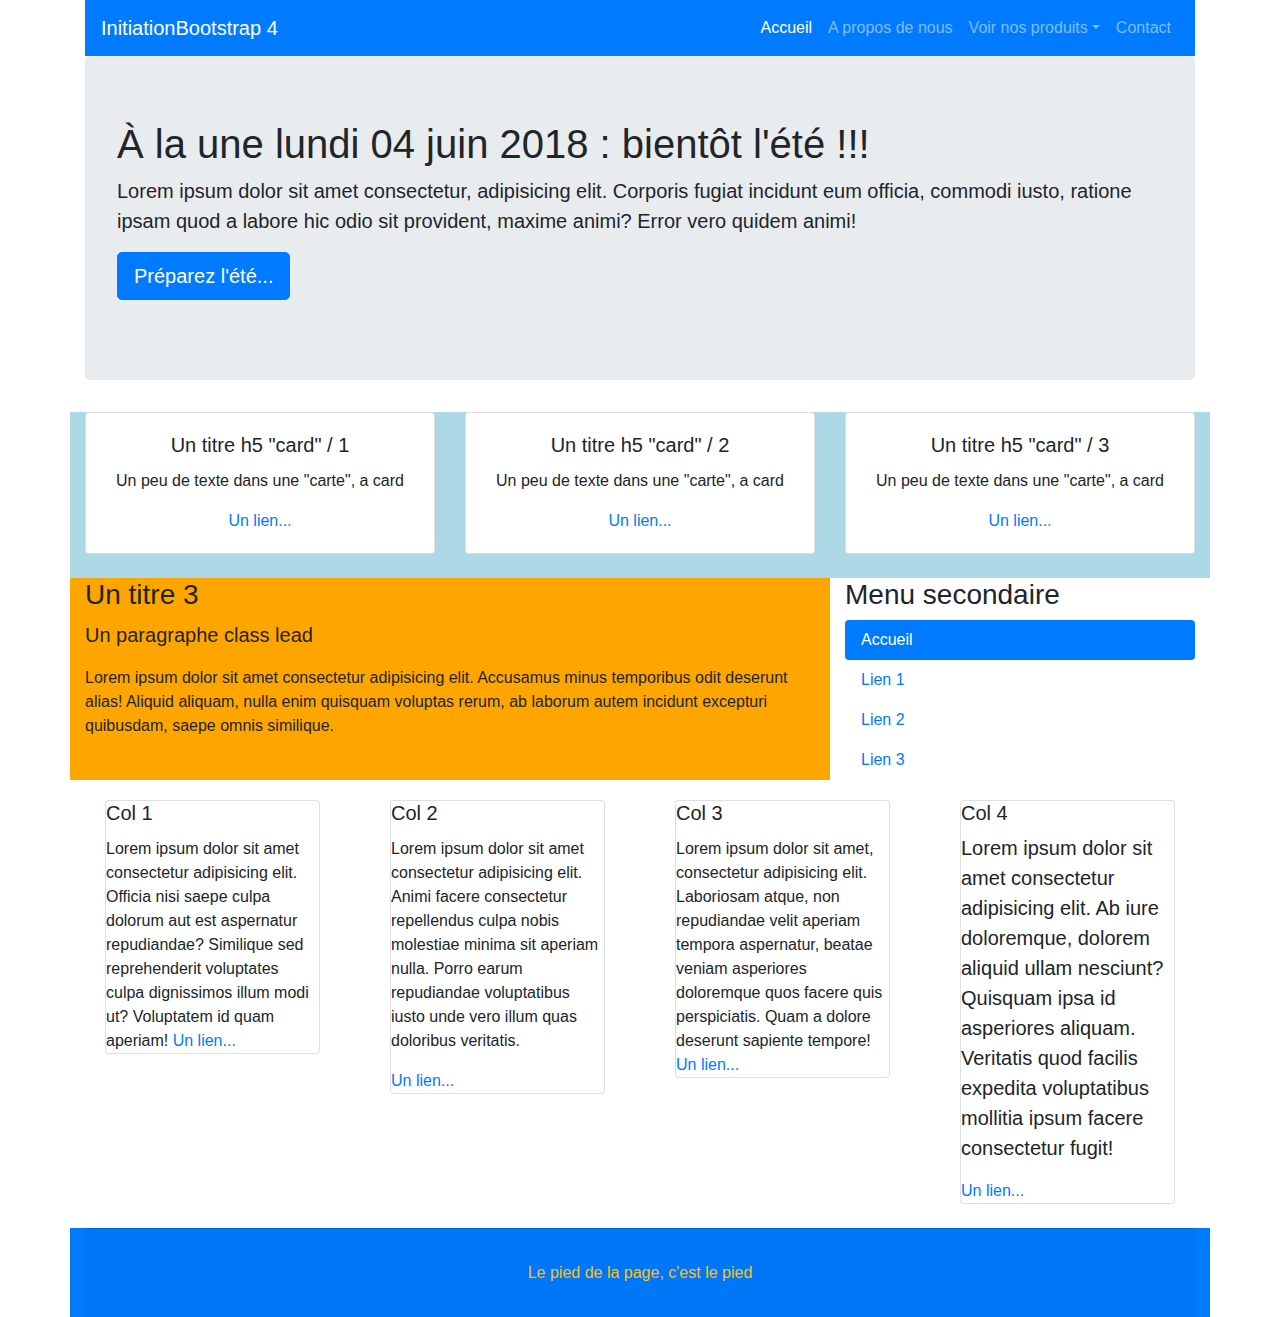
<file: index.html>
<!DOCTYPE html>
<html lang="fr">
<head>
    <meta charset="UTF-8">
    <meta name="viewport" content="width=device-width, initial-scale=1.0">
    <meta http-equiv="X-UA-Compatible" content="ie=edge">
    <!-- Bootstrap CSS -->
    <link rel="stylesheet" href="https://maxcdn.bootstrapcdn.com/bootstrap/4.0.0/css/bootstrap.min.css" integrity="sha384-Gn5384xqQ1aoWXA+058RXPxPg6fy4IWvTNh0E263XmFcJlSAwiGgFAW/dAiS6JXm" crossorigin="anonymous">
    <title>Initiation Bootstrap 4 : accueil</title>
    <!-- Ma feuille de style -->
    <link rel="stylesheet" href="css/style.css">
</head>
<body>
    <!-- tout le contenu d'une page bootstrap est dans une div class container -->
   <div class="container">
        <!-- Une navbar faite avec bootstrap -->
       <nav class="navbar navbar-expand-lg navbar-dark bg-primary"> <!-- la nav est class navbar sur fond sombre, avec un bg (un background) et s'étend sur un lg un écran large -->
        <a href="index.html" class ="navbar-brand">InitiationBootstrap 4</a>
        <!-- le bouton pour le menu responsive -->
        <button type="button" class="navbar-toggler" data-toggle="collapse" data-target="#navbarSupportedContent">
            <span class="navbar-toggler-icon"></span>
        </button>
            <div class="collapse navbar-collapse" id="navbarSupportedContent"><!-- la ul est dans un une div avec class et id -->
                <ul class="navbar-nav ml-auto"><!-- navbar-nav supprime les puces ml-auto empêcher le débordement de la navbar -->
                    <li class="nav-item"><a href="index.html" class="nav-link active">Accueil</a></li>
                    <li class="nav-item"><a href="#" class="nav-link">A propos de nous</a></li>
                    <!-- ici npus mettons un menu déroulant -->
                    <li class="nav-item dropdown">
                        <a class="nav-link dropdown-toggle" href="#" data-toggle="dropdown">Voir nos produits</a>
                        <!-- les sous-rubriques de la rubrique produits dans une div class dropdown-menu -->
                       <div class="dropdown-menu">
                            <a href="#" class="dropdown-item">Toulouse</a>
                            <a href="#" class="dropdown-item">Washington</a>
                            <div class="dropdown-divider"></div>
                            <a href="#" class="dropdown-item">Columbus</a>
                       </div>
                    </li>
                    <li class="nav-item"><a href="#" class="nav-link">Contact</a></li>
                </ul>
            </div>
       </nav>
        <!-- ici on va mettre une section en pleine largeur sous la nav "a hero section", chez Bootstrap un "Jumbotron" c'est un composant -->
        <div class="jumbotron">
            <h1 class="display-6">À la une lundi 04 juin 2018 : bientôt l'été !!!</h1>
            <p class="lead">Lorem ipsum dolor sit amet consectetur, adipisicing elit. Corporis fugiat incidunt eum officia, commodi iusto, ratione ipsam quod a labore hic odio sit provident, maxime animi? Error vero quidem animi!</p>
            <p class="lead">
               <a href="#" class="btn btn-lg btn-primary" role="button">Préparez l'été...</a>
            </p>
        </div><!-- fin de la div jumbotron -->
    <!-- ici commence la grille de bootstrap avec une rangée et des colonnes : 3 colonnes -->
        <div class="row fond_bleu">
            <div class="col-sm-12 col-md-4"><!-- col sm-12 sur un écran small 12 col de largeur, sur un écran meduim 4 col de largeur-->
               <div class="card mb-4"><!--mb-4 margin bottom  -->
                    <div class="card-body text-center">
                        <h5 class="card-title">Un titre h5 "card" /  1</h5>
                        <p class="card-text">Un peu de texte dans une "carte", a card</p>
                        <a href="#" class="card-link">Un lien...</a>
                    </div>
                </div>
            </div><!-- fin col 1 -->
            <div class="col">
                    <div class="card">
                            <div class="card-body text-center">
                                  <h5 class="card-title">Un titre h5 "card" /  2</h5>
                                  <p class="card-text">Un peu de texte dans une "carte", a card</p>
                                  <a href="#" class="card-link">Un lien...</a>
                            </div>
                    </div>
            </div><!-- fin col 2 -->
            <div class="col">
                    <div class="card">
                            <div class="card-body text-center">
                                  <h5 class="card-title">Un titre h5 "card" /  3</h5>
                                  <p class="card-text">Un peu de texte dans une "carte", a card</p>
                                  <a href="#" class="card-link">Un lien...</a>
                                </div>
                            </div>
                </div><!-- fin col 3 -->
        </div><!-- fin de la div row -->
            
        <!-- une nouvelle rangée -->
        <div class="row mt-sm-4 mt-md-0">
            <div class="col-sm-12 col-md-8 text-sm-center text-md-left fond_orange">
                <h3>Un titre 3</h3>
                <p class="lead">Un paragraphe class lead</p> <!-- la class .lead vient après un titre -->
                <p>Lorem ipsum dolor sit amet consectetur adipisicing elit. Accusamus minus temporibus odit deserunt alias! Aliquid aliquam, nulla enim quisquam voluptas rerum, ab laborum autem incidunt excepturi quibusdam, saepe omnis similique.</p>
            </div>
            <!-- la colonne 2 en rangée 2 -->
            <div class="col-sm-12 col col-md-4  ">
                <!-- Une navigation verticale -->
                <h3>Menu secondaire</h3>
                <ul class="nav flex-column nav-pills"> 
                    <li class="nav-item">
                        <a href="index.html" class="nav-link active">Accueil</a>
                    </li>
                    <li class="nav-item">
                        <a href="#" class="nav-link">Lien 1</a>
                    </li>
                    <li class="nav-item">
                        <a href="#" class="nav-link">Lien 2</a>      
                    </li>
                    <li class="nav-item">
                        <a href="#" class="nav-link">Lien 3</a>
                    </li>
                </ul>
            </div>
        </div><!-- fin de la nouvelle rangée la rangée 2 -->

        <div class="row">
            <div class="col-md-12 col-lg-3">
                <div class="card-body">
                    <div class="card">
                        <h5 class="card-title">Col 1</h5>
                        <p class="card-text">Lorem ipsum dolor sit amet consectetur adipisicing elit. Officia nisi saepe culpa dolorum aut est aspernatur repudiandae? Similique sed reprehenderit voluptates culpa dignissimos illum modi ut? Voluptatem id quam aperiam!
                        <a href="#" class="card-link">Un lien...</a>
                       </p>
                    </div>  
                </div>
            </div>
            <div class="col-md-6 col-lg-3">
                <div class="card-body">
                        <div class="card">
                            <h5 class="card-title">Col 2</h5>
                            <p class="card-text">Lorem ipsum dolor sit amet consectetur adipisicing elit. Animi facere consectetur repellendus culpa nobis molestiae minima sit aperiam nulla. Porro earum repudiandae voluptatibus iusto unde vero illum quas doloribus veritatis.
                            </p>
                            <a href="#" class="card-link">Un lien...</a>
                        </div>  
                    </div>
                </div>
                <div class="col-md-6 col-lg-3">
                    <div class="card-body">
                            <div class="card">
                                <h5 class="card-title">Col 3</h5>
                                <p class="card-text">Lorem ipsum dolor sit amet, consectetur adipisicing elit. Laboriosam atque, non repudiandae velit aperiam tempora aspernatur, beatae veniam asperiores doloremque quos facere quis perspiciatis. Quam a dolore deserunt sapiente tempore!
                               <a href="#" class="card-link">Un lien...</a>
                            </div>  
                        </div>
                    </div>
                <div class="col-md-12 col-lg-3">
                    <div class="card-body">
                            <div class="card">
                                <h5 class="lead">Col 4</h5>
                                <p class="lead">Lorem ipsum dolor sit amet consectetur adipisicing elit. Ab iure doloremque, dolorem aliquid ullam nesciunt? Quisquam ipsa id asperiores aliquam. Veritatis quod facilis expedita voluptatibus mollitia ipsum facere consectetur fugit!
                                </p>
                                <a href="#" class="card-link">Un lien...</a>
                            </div>  
                    </div>
                </div>
        </div><!-- fin de rangée -->
    </div><!-- fin de la div class container -->
    <footer class="mt-1">
        <div class="container bg-primary">
            <div class="row">
                <div class="col-lg-12">
                    <div class="card-footer text-center text-warning">
                        <div class="card-body">
                            <p class="card-text">Le pied de la page, c'est le pied</p>
                        </div>
                    </div>
                </div>
            </div>
        </div>
    </footer>
   <!-- Optional JavaScript -->
   <!-- jQuery first, then Popper.js, then Bootstrap JS -->
   <script src="https://code.jquery.com/jquery-3.2.1.slim.min.js" integrity="sha384-KJ3o2DKtIkvYIK3UENzmM7KCkRr/rE9/Qpg6aAZGJwFDMVNA/GpGFF93hXpG5KkN" crossorigin="anonymous"></script>
   <script src="https://cdnjs.cloudflare.com/ajax/libs/popper.js/1.12.9/umd/popper.min.js" integrity="sha384-ApNbgh9B+Y1QKtv3Rn7W3mgPxhU9K/ScQsAP7hUibX39j7fakFPskvXusvfa0b4Q" crossorigin="anonymous"></script>
   <script src="https://maxcdn.bootstrapcdn.com/bootstrap/4.0.0/js/bootstrap.min.js" integrity="sha384-JZR6Spejh4U02d8jOt6vLEHfe/JQGiRRSQQxSfFWpi1MquVdAyjUar5+76PVCmYl" crossorigin="anonymous"></script>
</body>
</html>
</file>
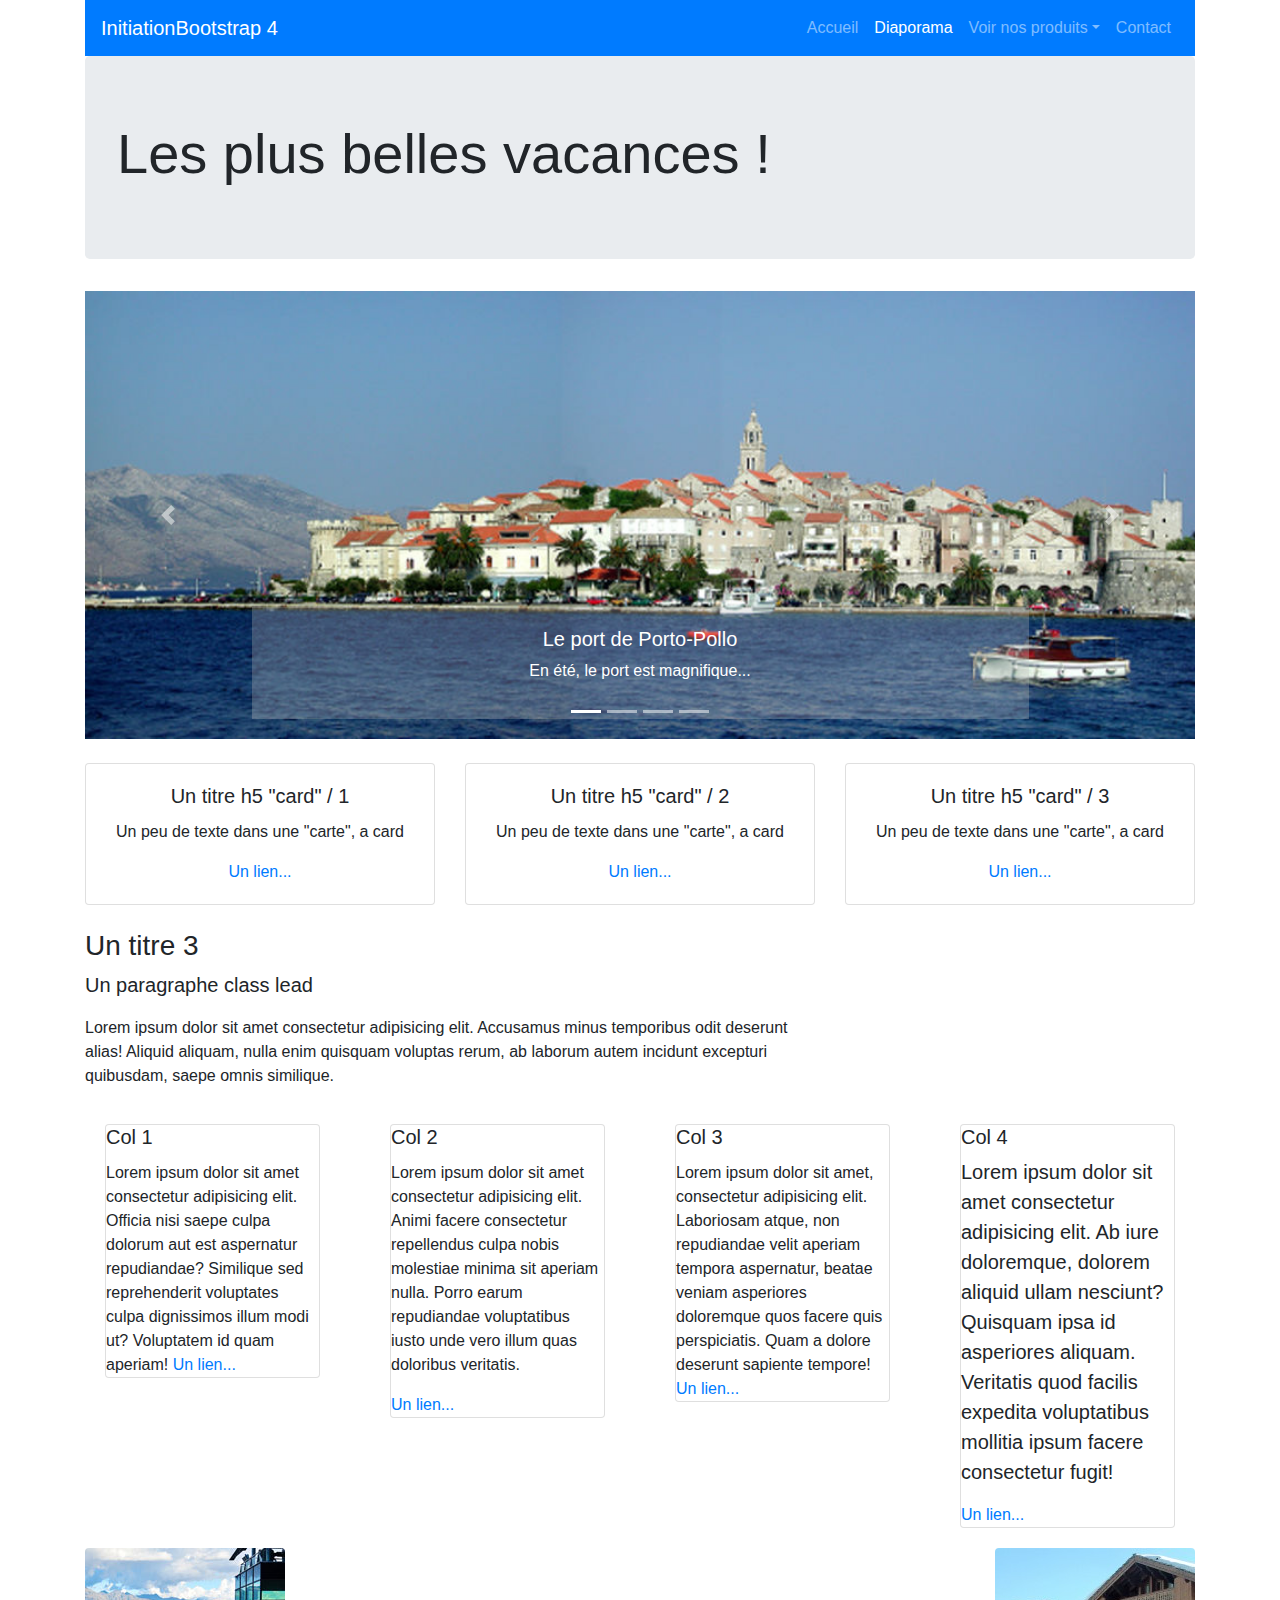
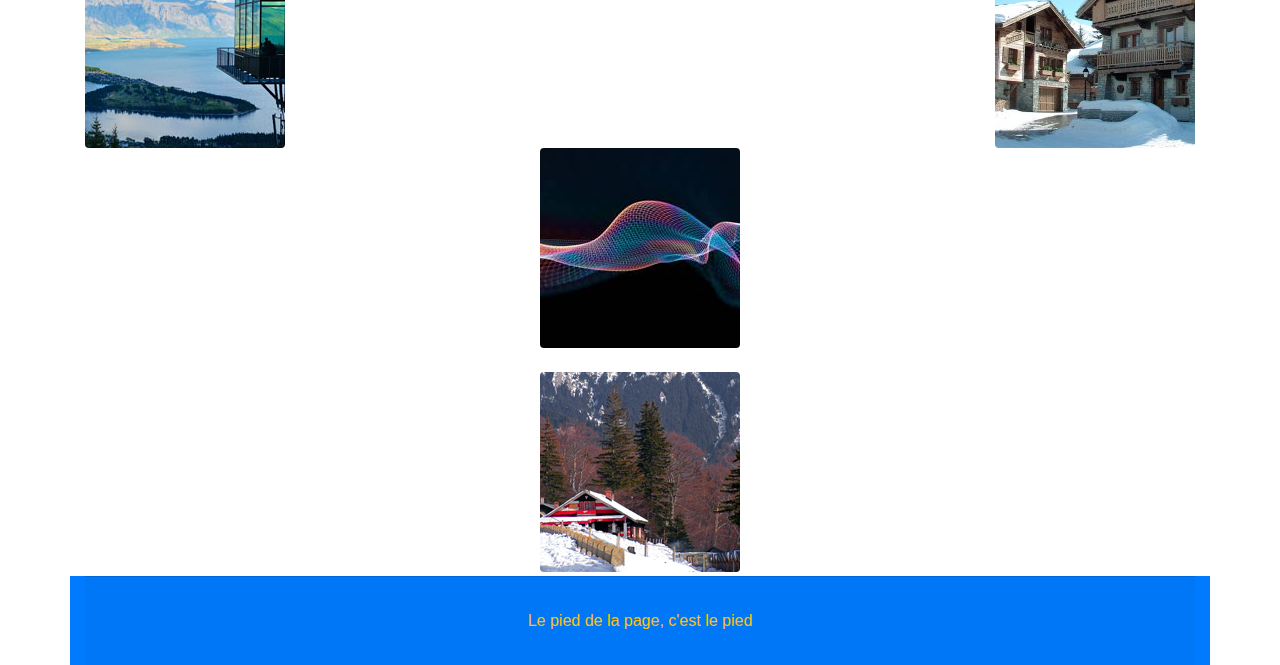
<file: diaporama.html>
<!DOCTYPE html>
<html lang="fr">
<head>
    <meta charset="UTF-8">
    <meta name="viewport" content="width=device-width, initial-scale=1.0">
    <meta http-equiv="X-UA-Compatible" content="ie=edge">
    <!-- Bootstrap CSS -->
    <link rel="stylesheet" href="https://maxcdn.bootstrapcdn.com/bootstrap/4.0.0/css/bootstrap.min.css" integrity="sha384-Gn5384xqQ1aoWXA+058RXPxPg6fy4IWvTNh0E263XmFcJlSAwiGgFAW/dAiS6JXm" crossorigin="anonymous">
    <title>Initiation Bootstrap 4 : diaporama</title>
    <!-- Ma feuille de style -->
    <link rel="stylesheet" href="css/style.css">
</head>
<body>
    <!-- tout le contenu d'une page bootstrap est dans une div class container -->
   <div class="container">
        <!-- Une navbar faite avec bootstrap -->
       <nav class="navbar navbar-expand-lg navbar-dark bg-primary"> <!-- la nav est class navbar sur fond sombre, avec un bg (un background) et s'étend sur un lg un écran large -->
        <a href="index.html" class ="navbar-brand">InitiationBootstrap 4</a>
        <!-- le bouton pour le menu responsive -->
        <button type="button" class="navbar-toggler" data-toggle="collapse" data-target="#navbarSupportedContent">
            <span class="navbar-toggler-icon"></span>
        </button>
            <div class="collapse navbar-collapse" id="navbarSupportedContent"><!-- la ul est dans un une div avec class et id -->
                <ul class="navbar-nav ml-auto"><!-- navbar-nav supprime les puces ml-auto empêcher le débordement de la navbar -->
                    <li class="nav-item"><a href="index.html" class="nav-link">Accueil</a></li>
                    <li class="nav-item"><a href="diaporama.html" class="nav-link active">Diaporama</a></li>
                    <!-- ici npus mettons un menu déroulant -->
                    <li class="nav-item dropdown">
                        <a class="nav-link dropdown-toggle" href="#" data-toggle="dropdown">Voir nos produits</a>
                        <!-- les sous-rubriques de la rubrique produits dans une div class dropdown-menu -->
                       <div class="dropdown-menu">
                            <a href="#" class="dropdown-item">Toulouse</a>
                            <a href="#" class="dropdown-item">Washington</a>
                            <div class="dropdown-divider"></div>
                            <a href="#" class="dropdown-item">Columbus</a>
                       </div>
                    </li>
                    <li class="nav-item"><a href="#" class="nav-link">Contact</a></li>
                </ul>
            </div>
       </nav>
        <!-- ici on va mettre une section en pleine largeur sous la nav "a hero section", chez Bootstrap un "Jumbotron" c'est un composant -->
        <div class="jumbotron">
            <!-- <h1 class="display-6">À la une lundi 04 juin 2018 : bientôt l'été !!!</h1> -->
            <h1 class="display-4">Les plus belles vacances !</h1>
            <!-- <p class="lead">Lorem ipsum dolor sit amet consectetur, adipisicing elit. Corporis fugiat incidunt eum officia, commodi iusto, ratione ipsam quod a labore hic odio sit provident, maxime animi? Error vero quidem animi!</p>
            <p class="lead">
               <a href="#" class="btn btn-lg btn-primary" role="button">Préparez l'été...</a>
            </p> -->
        </div><!-- fin de la div jumbotron -->

        <div class="row mb-4">

        <div class="col-lg-12 center-block">
               <div id="carousel01" class="carousel slide" data-ride="carousel">
                   <!-- ici on place les indicateurs -->
                   <ol class="carousel-indicators">
                       <li data-target="#carousel01" data-slide-to="0" class="active"></li>
                       <li data-target="#carousel01" data-slide-to="1"></li>
                       <li data-target="#carousel01" data-slide-to="2"></li>
                       <li data-target="#carousel01" data-slide-to="3"></li>
                   </ol>
                   <!-- le diaporama est dans une div avec un id et sa classe et data ride -->
                   <div class="carousel-inner" ><!-- tous les items du diaporama sont dans une div avec la class carousel-inner > interne -->
                       <div class="carousel-item active">
                           <img src="img/panorama.jpg" alt="Porto Pollo" class="w-100 d-block">
                           <!-- et ici la légende de la photo  -->
                           <div class="carousel-caption d-none d-md-block">
                               <h5>Le port de Porto-Pollo</h5>
                               <p>En été, le port est magnifique...</p>
                           </div>
                        </div>
                        <div class="carousel-item">
                            <img src="img/1000x370_3_schwyz_ivan_mythen_grund.jpg" alt="Montagne" class="w-100 d-block">
                                <div class="carousel-caption d-none d-md-block">
                                    <h5>La montagne suisse</h5>
                                    <p>Courir dans les alpages avec les vaches</p>
                                </div>
                        </div>
                        <div class="carousel-item">
                            <img src="img/1000x370_panorama_paragliding_rotenflue_1300x480.jpg" alt="Montagne" class="w-100 d-block">
                           <div class="carousel-caption d-none d-md-block">
                                <h5>La Montagne</h5>
                                <p>Belle Montagne</p>
                           </div>
                        </div>
                        <div class="carousel-item">
                            <img src="img/montagne02.jpg" alt="Montagne 02">
                            <div class="carousel-caption d-none d-md-block">
                                <h5>Parc et montagne</h5>
                                <p>Parfait pour courir</p>
                            </div>
                        </div>
                    </div>
          
                <!-- ici nous plaçons les liens de contrôles -->
                <a href="#carousel01" role="button" class="carousel-control-prev" data-slide="prev">
                    <span class="carousel-control-prev-icon" aria-hidden="true"></span>
                    <span class="sr-only">Précédent</span>
                </a>
                <!-- sr = screen reader -->
                <a href="#carousel01" role="button" class="carousel-control-next" data-slide="next">
                    <span class="carousel-control-next-icon" aria-hidden="true"></span>
                    <span class="sr-only">Suivant</span>
                </a>
             
           </div><!-- fin du diaporama -->
           </div>
        </div><!-- fin de rangée -->

    <!-- ici commence la grille de bootstrap avec une rangée et des colonnes : 3 colonnes -->
        <div class="row">
            <div class="col-sm-12 col-md-4"><!-- col sm-12 sur un écran small 12 col de largeur, sur un écran meduim 4 col de largeur-->
               <div class="card mb-4"><!--mb-4 margin bottom  -->
                    <div class="card-body text-center">
                        <h5 class="card-title">Un titre h5 "card" /  1</h5>
                        <p class="card-text">Un peu de texte dans une "carte", a card</p>
                        <a href="#" class="card-link">Un lien...</a>
                    </div>
                </div>
            </div><!-- fin col 1 -->
            <div class="col">
                    <div class="card">
                            <div class="card-body text-center">
                                  <h5 class="card-title">Un titre h5 "card" /  2</h5>
                                  <p class="card-text">Un peu de texte dans une "carte", a card</p>
                                  <a href="#" class="card-link">Un lien...</a>
                            </div>
                    </div>
            </div><!-- fin col 2 -->
            <div class="col">
                    <div class="card">
                            <div class="card-body text-center">
                                  <h5 class="card-title">Un titre h5 "card" /  3</h5>
                                  <p class="card-text">Un peu de texte dans une "carte", a card</p>
                                  <a href="#" class="card-link">Un lien...</a>
                                </div>
                            </div>
                </div><!-- fin col 3 -->
        </div><!-- fin de la div row -->
            
        <!-- une nouvelle rangée -->
        <div class="row mt-sm-4 mt-md-0">
            <div class="col-sm-12 col-md-8 text-sm-center text-md-left">
                <h3>Un titre 3</h3>
                <p class="lead">Un paragraphe class lead</p> <!-- la class .lead vient après un titre -->
                <p>Lorem ipsum dolor sit amet consectetur adipisicing elit. Accusamus minus temporibus odit deserunt alias! Aliquid aliquam, nulla enim quisquam voluptas rerum, ab laborum autem incidunt excepturi quibusdam, saepe omnis similique.</p>
            </div>
            <!-- la colonne 2 en rangée 2 -->
            
        </div><!-- fin de la nouvelle rangée la rangée 2 -->
       
        <div class="row">
            <div class="col-md-12 col-lg-3">
                <div class="card-body">
                    <div class="card">
                        <h5 class="card-title">Col 1</h5>
                        <p class="card-text">Lorem ipsum dolor sit amet consectetur adipisicing elit. Officia nisi saepe culpa dolorum aut est aspernatur repudiandae? Similique sed reprehenderit voluptates culpa dignissimos illum modi ut? Voluptatem id quam aperiam!
                        <a href="#" class="card-link">Un lien...</a>
                       </p>
                    </div>  
                </div>
            </div>
            <div class="col-md-6 col-lg-3">
                <div class="card-body">
                        <div class="card">
                            <h5 class="card-title">Col 2</h5>
                            <p class="card-text">Lorem ipsum dolor sit amet consectetur adipisicing elit. Animi facere consectetur repellendus culpa nobis molestiae minima sit aperiam nulla. Porro earum repudiandae voluptatibus iusto unde vero illum quas doloribus veritatis.
                            </p>
                            <a href="#" class="card-link">Un lien...</a>
                        </div>  
                    </div>
                </div>
                <div class="col-md-6 col-lg-3">
                    <div class="card-body">
                            <div class="card">
                                <h5 class="card-title">Col 3</h5>
                                <p class="card-text">Lorem ipsum dolor sit amet, consectetur adipisicing elit. Laboriosam atque, non repudiandae velit aperiam tempora aspernatur, beatae veniam asperiores doloremque quos facere quis perspiciatis. Quam a dolore deserunt sapiente tempore!
                               <a href="#" class="card-link">Un lien...</a>
                            </div>  
                        </div>
                    </div>
                <div class="col-md-12 col-lg-3">
                    <div class="card-body">
                            <div class="card">
                                <h5 class="lead">Col 4</h5>
                                <p class="lead">Lorem ipsum dolor sit amet consectetur adipisicing elit. Ab iure doloremque, dolorem aliquid ullam nesciunt? Quisquam ipsa id asperiores aliquam. Veritatis quod facilis expedita voluptatibus mollitia ipsum facere consectetur fugit!
                                </p>
                                <a href="#" class="card-link">Un lien...</a>
                            </div>  
                    </div>
                </div>
        </div><!-- fin de rangée -->
        <div class="row"><!-- debut rangée image -->
            <div class="col-lg-6">
                <img src="img/altitude-drone-amenagement-montagne-communication-V.jpg" class="rounded float-left" alt="Drone">
            </div>
            <div class="col-lg-6">
                <img src="img/Chalet-de-montagne-Courchevel-1.jpg" class="rounded float-right" alt="Chalet">
            </div>
            <div class="col-lg-12">
                <img src="img/image3.jpg" alt="" class="rounded mx-auto d-block" alt="Couleur">
            </div>
            <div class="col-lg-12 mt-4">
                <img src="img/mountain_cabane.jpg" class="rounded mx-auto d-block" alt="Cabane">
            </div>
          
        </div><!-- fin rangée img -->
    </div><!-- fin de la div class container -->
    
    <footer class="mt-1">
        <div class="container bg-primary">
            <div class="row">
                <div class="col-lg-12">
                    <div class="card-footer text-center text-warning">
                        <div class="card-body">
                            <p class="card-text">Le pied de la page, c'est le pied</p>
                        </div>
                    </div>
                </div>
            </div>
        </div>
    </footer>
   <!-- Optional JavaScript -->
   <!-- jQuery first, then Popper.js, then Bootstrap JS -->
   <script src="https://code.jquery.com/jquery-3.2.1.slim.min.js" integrity="sha384-KJ3o2DKtIkvYIK3UENzmM7KCkRr/rE9/Qpg6aAZGJwFDMVNA/GpGFF93hXpG5KkN" crossorigin="anonymous"></script>
   <script src="https://cdnjs.cloudflare.com/ajax/libs/popper.js/1.12.9/umd/popper.min.js" integrity="sha384-ApNbgh9B+Y1QKtv3Rn7W3mgPxhU9K/ScQsAP7hUibX39j7fakFPskvXusvfa0b4Q" crossorigin="anonymous"></script>
   <script src="https://maxcdn.bootstrapcdn.com/bootstrap/4.0.0/js/bootstrap.min.js" integrity="sha384-JZR6Spejh4U02d8jOt6vLEHfe/JQGiRRSQQxSfFWpi1MquVdAyjUar5+76PVCmYl" crossorigin="anonymous"></script>
</body>
</html>
</file>
<file: css/style.css>
/* 
body {
    background: plum;
} */

/* .card-title {
    background: #333;
    color: white;
}

.card-link {
    background: orange;
    color: white;
} */


.fond_orange {
    background: orange;
}

.fond_bleu {
    background: lightblue;
}
.carousel-caption {
    background-color: rgb(192, 192, 192, 0.3)
}
</file>
